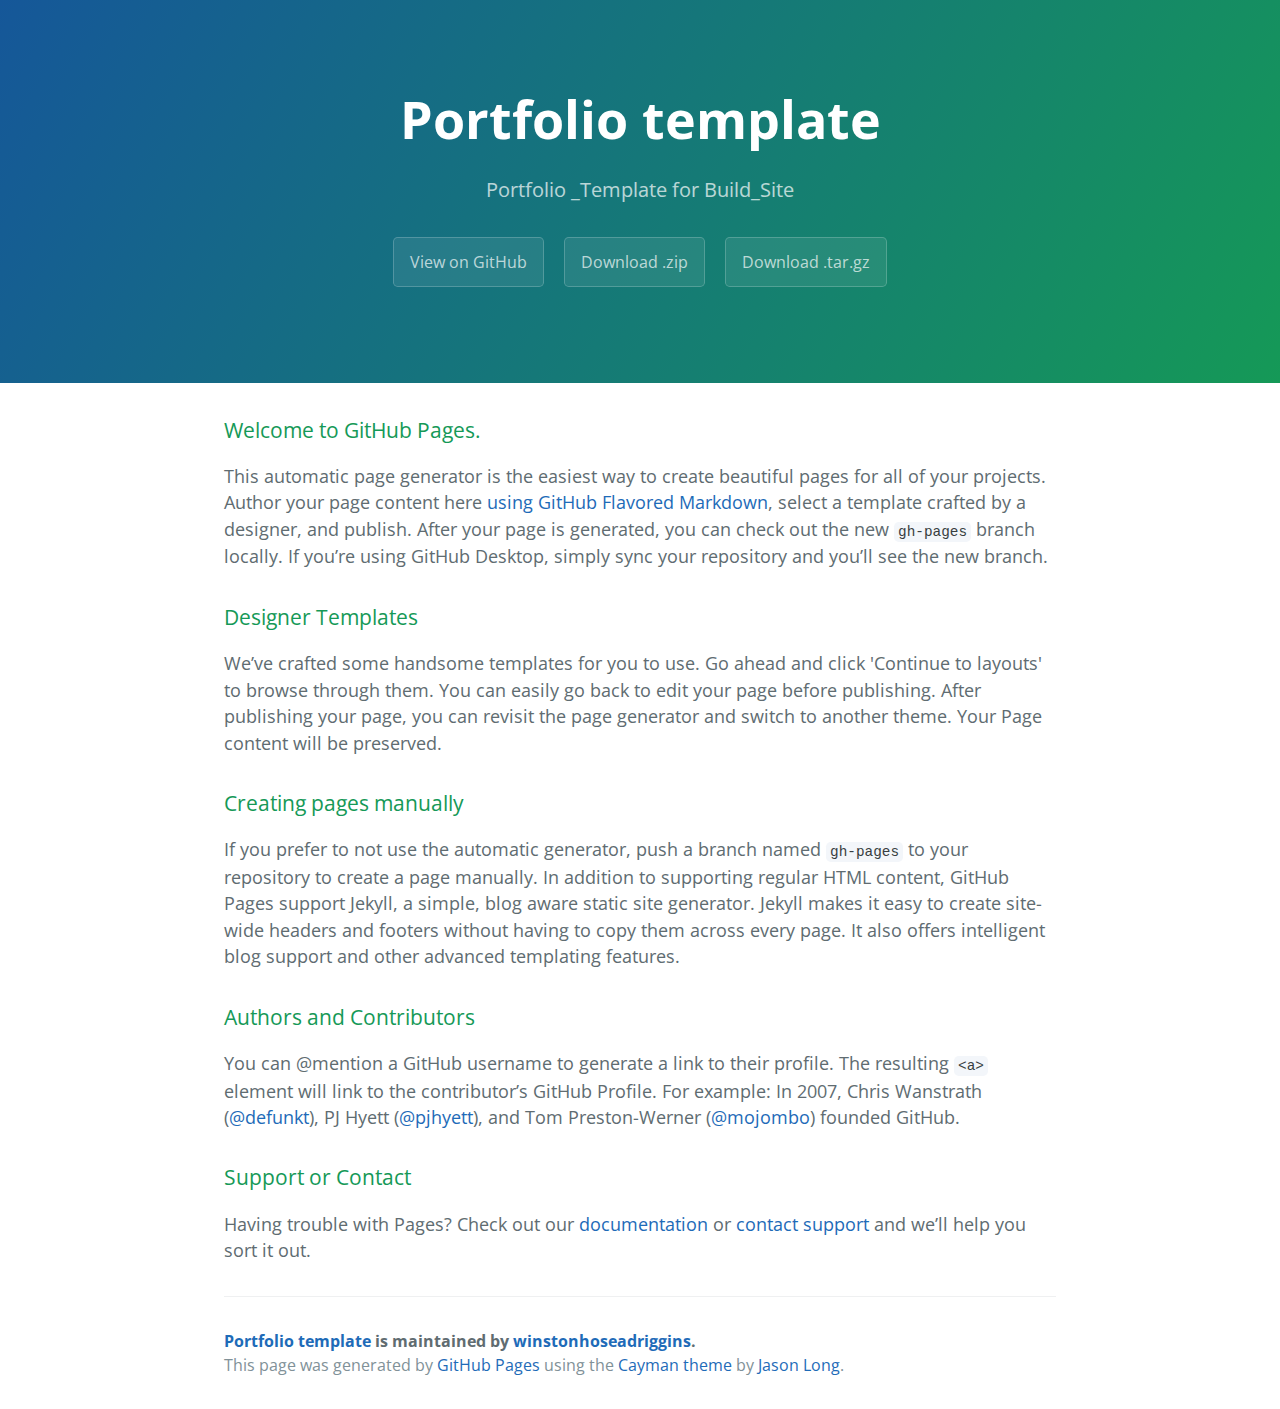
<file: index.html>
<!DOCTYPE html>
<html lang="en-us">
  <head>
    <meta charset="UTF-8">
    <title>Portfolio template by winstonhoseadriggins</title>
    <meta name="viewport" content="width=device-width, initial-scale=1">
    <link rel="stylesheet" type="text/css" href="stylesheets/normalize.css" media="screen">
    <link href='https://fonts.googleapis.com/css?family=Open+Sans:400,700' rel='stylesheet' type='text/css'>
    <link rel="stylesheet" type="text/css" href="stylesheets/stylesheet.css" media="screen">
    <link rel="stylesheet" type="text/css" href="stylesheets/github-light.css" media="screen">
  </head>
  <body>
    <section class="page-header">
      <h1 class="project-name">Portfolio template</h1>
      <h2 class="project-tagline">Portfolio _Template for Build_Site </h2>
      <a href="https://github.com/winstonhoseadriggins/Portfolio_Template" class="btn">View on GitHub</a>
      <a href="https://github.com/winstonhoseadriggins/Portfolio_Template/zipball/master" class="btn">Download .zip</a>
      <a href="https://github.com/winstonhoseadriggins/Portfolio_Template/tarball/master" class="btn">Download .tar.gz</a>
    </section>

    <section class="main-content">
      <h3>
<a id="welcome-to-github-pages" class="anchor" href="#welcome-to-github-pages" aria-hidden="true"><span aria-hidden="true" class="octicon octicon-link"></span></a>Welcome to GitHub Pages.</h3>

<p>This automatic page generator is the easiest way to create beautiful pages for all of your projects. Author your page content here <a href="https://guides.github.com/features/mastering-markdown/">using GitHub Flavored Markdown</a>, select a template crafted by a designer, and publish. After your page is generated, you can check out the new <code>gh-pages</code> branch locally. If you’re using GitHub Desktop, simply sync your repository and you’ll see the new branch.</p>

<h3>
<a id="designer-templates" class="anchor" href="#designer-templates" aria-hidden="true"><span aria-hidden="true" class="octicon octicon-link"></span></a>Designer Templates</h3>

<p>We’ve crafted some handsome templates for you to use. Go ahead and click 'Continue to layouts' to browse through them. You can easily go back to edit your page before publishing. After publishing your page, you can revisit the page generator and switch to another theme. Your Page content will be preserved.</p>

<h3>
<a id="creating-pages-manually" class="anchor" href="#creating-pages-manually" aria-hidden="true"><span aria-hidden="true" class="octicon octicon-link"></span></a>Creating pages manually</h3>

<p>If you prefer to not use the automatic generator, push a branch named <code>gh-pages</code> to your repository to create a page manually. In addition to supporting regular HTML content, GitHub Pages support Jekyll, a simple, blog aware static site generator. Jekyll makes it easy to create site-wide headers and footers without having to copy them across every page. It also offers intelligent blog support and other advanced templating features.</p>

<h3>
<a id="authors-and-contributors" class="anchor" href="#authors-and-contributors" aria-hidden="true"><span aria-hidden="true" class="octicon octicon-link"></span></a>Authors and Contributors</h3>

<p>You can @mention a GitHub username to generate a link to their profile. The resulting <code>&lt;a&gt;</code> element will link to the contributor’s GitHub Profile. For example: In 2007, Chris Wanstrath (<a href="https://github.com/defunkt" class="user-mention">@defunkt</a>), PJ Hyett (<a href="https://github.com/pjhyett" class="user-mention">@pjhyett</a>), and Tom Preston-Werner (<a href="https://github.com/mojombo" class="user-mention">@mojombo</a>) founded GitHub.</p>

<h3>
<a id="support-or-contact" class="anchor" href="#support-or-contact" aria-hidden="true"><span aria-hidden="true" class="octicon octicon-link"></span></a>Support or Contact</h3>

<p>Having trouble with Pages? Check out our <a href="https://help.github.com/pages">documentation</a> or <a href="https://github.com/contact">contact support</a> and we’ll help you sort it out.</p>

      <footer class="site-footer">
        <span class="site-footer-owner"><a href="https://github.com/winstonhoseadriggins/Portfolio_Template">Portfolio template</a> is maintained by <a href="https://github.com/winstonhoseadriggins">winstonhoseadriggins</a>.</span>

        <span class="site-footer-credits">This page was generated by <a href="https://pages.github.com">GitHub Pages</a> using the <a href="https://github.com/jasonlong/cayman-theme">Cayman theme</a> by <a href="https://twitter.com/jasonlong">Jason Long</a>.</span>
      </footer>

    </section>

  
  </body>
</html>
</file>
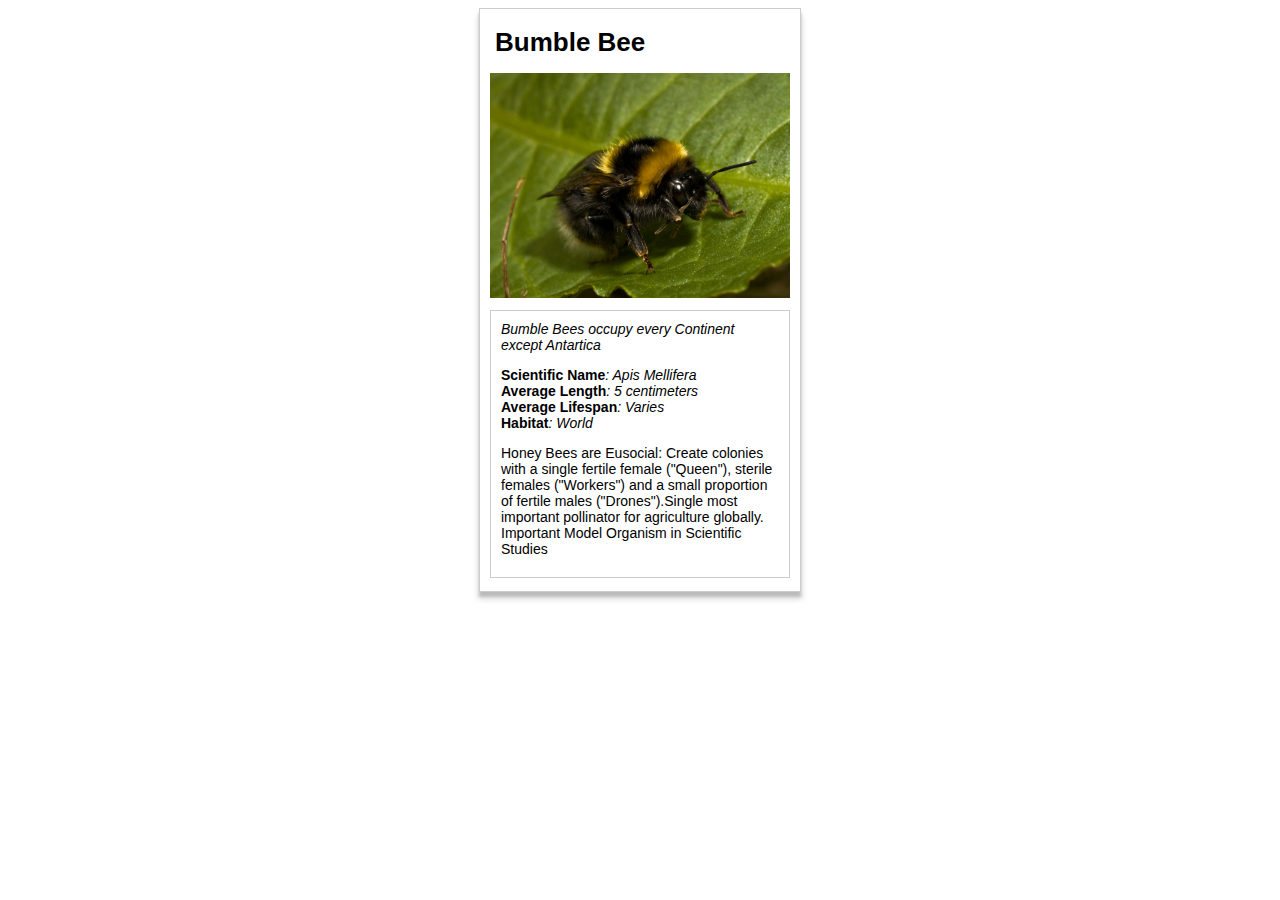
<file: card1_html.html>
<!DOCTYPE html>
<html>
<head>
	<meta charset="utf-8">
	<title>Animal Trading Cards</title>
	<link href="styles2_css.css" rel="stylesheet" type="text/css">
</head>
<body>
	<div class="card">
		<h3 class="title">Bumble Bee</h3>
		<!-- Photo Credit: wikipedia.org, image taken by Thomas Laupstad on 7/23/2007 -->
		<img class="main-img" src="bumblebee_800.jpg" alt="The Bumble Bee">
		<div class="info-container">
			<p class="fact">Bumble Bees occupy every Continent except Antartica</p>
			<ul class="statistics"
				<li><span class="stat-name">Scientific Name</span>: Apis Mellifera</li>
				<li><span class="stat-name">Average Length</span>: 5 centimeters</li>
				<li><span class="stat-name">Average Lifespan</span>: Varies</li>
				<li><span class="stat-name">Habitat</span>: World </li>
			</ul>
			<p>Honey Bees are Eusocial: Create colonies with a single fertile female ("Queen"), sterile females ("Workers") and a small proportion of fertile males ("Drones").Single most important pollinator for agriculture globally. Important Model Organism in Scientific Studies</p>
		</div>
	</div>
</body>
</html>
</file>
<file: stylesheets/stylesheet.css>
* {
  box-sizing: border-box; }

body {
  padding: 0;
  margin: 0;
  font-family: "Open Sans", "Helvetica Neue", Helvetica, Arial, sans-serif;
  font-size: 16px;
  line-height: 1.5;
  color: #606c71; }

a {
  color: #1e6bb8;
  text-decoration: none; }
  a:hover {
    text-decoration: underline; }

.btn {
  display: inline-block;
  margin-bottom: 1rem;
  color: rgba(255, 255, 255, 0.7);
  background-color: rgba(255, 255, 255, 0.08);
  border-color: rgba(255, 255, 255, 0.2);
  border-style: solid;
  border-width: 1px;
  border-radius: 0.3rem;
  transition: color 0.2s, background-color 0.2s, border-color 0.2s; }
  .btn + .btn {
    margin-left: 1rem; }

.btn:hover {
  color: rgba(255, 255, 255, 0.8);
  text-decoration: none;
  background-color: rgba(255, 255, 255, 0.2);
  border-color: rgba(255, 255, 255, 0.3); }

@media screen and (min-width: 64em) {
  .btn {
    padding: 0.75rem 1rem; } }

@media screen and (min-width: 42em) and (max-width: 64em) {
  .btn {
    padding: 0.6rem 0.9rem;
    font-size: 0.9rem; } }

@media screen and (max-width: 42em) {
  .btn {
    display: block;
    width: 100%;
    padding: 0.75rem;
    font-size: 0.9rem; }
    .btn + .btn {
      margin-top: 1rem;
      margin-left: 0; } }

.page-header {
  color: #fff;
  text-align: center;
  background-color: #159957;
  background-image: linear-gradient(120deg, #155799, #159957); }

@media screen and (min-width: 64em) {
  .page-header {
    padding: 5rem 6rem; } }

@media screen and (min-width: 42em) and (max-width: 64em) {
  .page-header {
    padding: 3rem 4rem; } }

@media screen and (max-width: 42em) {
  .page-header {
    padding: 2rem 1rem; } }

.project-name {
  margin-top: 0;
  margin-bottom: 0.1rem; }

@media screen and (min-width: 64em) {
  .project-name {
    font-size: 3.25rem; } }

@media screen and (min-width: 42em) and (max-width: 64em) {
  .project-name {
    font-size: 2.25rem; } }

@media screen and (max-width: 42em) {
  .project-name {
    font-size: 1.75rem; } }

.project-tagline {
  margin-bottom: 2rem;
  font-weight: normal;
  opacity: 0.7; }

@media screen and (min-width: 64em) {
  .project-tagline {
    font-size: 1.25rem; } }

@media screen and (min-width: 42em) and (max-width: 64em) {
  .project-tagline {
    font-size: 1.15rem; } }

@media screen and (max-width: 42em) {
  .project-tagline {
    font-size: 1rem; } }

.main-content :first-child {
  margin-top: 0; }
.main-content img {
  max-width: 100%; }
.main-content h1, .main-content h2, .main-content h3, .main-content h4, .main-content h5, .main-content h6 {
  margin-top: 2rem;
  margin-bottom: 1rem;
  font-weight: normal;
  color: #159957; }
.main-content p {
  margin-bottom: 1em; }
.main-content code {
  padding: 2px 4px;
  font-family: Consolas, "Liberation Mono", Menlo, Courier, monospace;
  font-size: 0.9rem;
  color: #383e41;
  background-color: #f3f6fa;
  border-radius: 0.3rem; }
.main-content pre {
  padding: 0.8rem;
  margin-top: 0;
  margin-bottom: 1rem;
  font: 1rem Consolas, "Liberation Mono", Menlo, Courier, monospace;
  color: #567482;
  word-wrap: normal;
  background-color: #f3f6fa;
  border: solid 1px #dce6f0;
  border-radius: 0.3rem; }
  .main-content pre > code {
    padding: 0;
    margin: 0;
    font-size: 0.9rem;
    color: #567482;
    word-break: normal;
    white-space: pre;
    background: transparent;
    border: 0; }
.main-content .highlight {
  margin-bottom: 1rem; }
  .main-content .highlight pre {
    margin-bottom: 0;
    word-break: normal; }
.main-content .highlight pre, .main-content pre {
  padding: 0.8rem;
  overflow: auto;
  font-size: 0.9rem;
  line-height: 1.45;
  border-radius: 0.3rem; }
.main-content pre code, .main-content pre tt {
  display: inline;
  max-width: initial;
  padding: 0;
  margin: 0;
  overflow: initial;
  line-height: inherit;
  word-wrap: normal;
  background-color: transparent;
  border: 0; }
  .main-content pre code:before, .main-content pre code:after, .main-content pre tt:before, .main-content pre tt:after {
    content: normal; }
.main-content ul, .main-content ol {
  margin-top: 0; }
.main-content blockquote {
  padding: 0 1rem;
  margin-left: 0;
  color: #819198;
  border-left: 0.3rem solid #dce6f0; }
  .main-content blockquote > :first-child {
    margin-top: 0; }
  .main-content blockquote > :last-child {
    margin-bottom: 0; }
.main-content table {
  display: block;
  width: 100%;
  overflow: auto;
  word-break: normal;
  word-break: keep-all; }
  .main-content table th {
    font-weight: bold; }
  .main-content table th, .main-content table td {
    padding: 0.5rem 1rem;
    border: 1px solid #e9ebec; }
.main-content dl {
  padding: 0; }
  .main-content dl dt {
    padding: 0;
    margin-top: 1rem;
    font-size: 1rem;
    font-weight: bold; }
  .main-content dl dd {
    padding: 0;
    margin-bottom: 1rem; }
.main-content hr {
  height: 2px;
  padding: 0;
  margin: 1rem 0;
  background-color: #eff0f1;
  border: 0; }

@media screen and (min-width: 64em) {
  .main-content {
    max-width: 64rem;
    padding: 2rem 6rem;
    margin: 0 auto;
    font-size: 1.1rem; } }

@media screen and (min-width: 42em) and (max-width: 64em) {
  .main-content {
    padding: 2rem 4rem;
    font-size: 1.1rem; } }

@media screen and (max-width: 42em) {
  .main-content {
    padding: 2rem 1rem;
    font-size: 1rem; } }

.site-footer {
  padding-top: 2rem;
  margin-top: 2rem;
  border-top: solid 1px #eff0f1; }

.site-footer-owner {
  display: block;
  font-weight: bold; }

.site-footer-credits {
  color: #819198; }

@media screen and (min-width: 64em) {
  .site-footer {
    font-size: 1rem; } }

@media screen and (min-width: 42em) and (max-width: 64em) {
  .site-footer {
    font-size: 1rem; } }

@media screen and (max-width: 42em) {
  .site-footer {
    font-size: 0.9rem; } }
</file>
<file: stylesheets/github-light.css>
/*
The MIT License (MIT)

Copyright (c) 2016 GitHub, Inc.

Permission is hereby granted, free of charge, to any person obtaining a copy
of this software and associated documentation files (the "Software"), to deal
in the Software without restriction, including without limitation the rights
to use, copy, modify, merge, publish, distribute, sublicense, and/or sell
copies of the Software, and to permit persons to whom the Software is
furnished to do so, subject to the following conditions:

The above copyright notice and this permission notice shall be included in all
copies or substantial portions of the Software.

THE SOFTWARE IS PROVIDED "AS IS", WITHOUT WARRANTY OF ANY KIND, EXPRESS OR
IMPLIED, INCLUDING BUT NOT LIMITED TO THE WARRANTIES OF MERCHANTABILITY,
FITNESS FOR A PARTICULAR PURPOSE AND NONINFRINGEMENT. IN NO EVENT SHALL THE
AUTHORS OR COPYRIGHT HOLDERS BE LIABLE FOR ANY CLAIM, DAMAGES OR OTHER
LIABILITY, WHETHER IN AN ACTION OF CONTRACT, TORT OR OTHERWISE, ARISING FROM,
OUT OF OR IN CONNECTION WITH THE SOFTWARE OR THE USE OR OTHER DEALINGS IN THE
SOFTWARE.

*/

.pl-c /* comment */ {
  color: #969896;
}

.pl-c1 /* constant, variable.other.constant, support, meta.property-name, support.constant, support.variable, meta.module-reference, markup.raw, meta.diff.header */,
.pl-s .pl-v /* string variable */ {
  color: #0086b3;
}

.pl-e /* entity */,
.pl-en /* entity.name */ {
  color: #795da3;
}

.pl-smi /* variable.parameter.function, storage.modifier.package, storage.modifier.import, storage.type.java, variable.other */,
.pl-s .pl-s1 /* string source */ {
  color: #333;
}

.pl-ent /* entity.name.tag */ {
  color: #63a35c;
}

.pl-k /* keyword, storage, storage.type */ {
  color: #a71d5d;
}

.pl-s /* string */,
.pl-pds /* punctuation.definition.string, string.regexp.character-class */,
.pl-s .pl-pse .pl-s1 /* string punctuation.section.embedded source */,
.pl-sr /* string.regexp */,
.pl-sr .pl-cce /* string.regexp constant.character.escape */,
.pl-sr .pl-sre /* string.regexp source.ruby.embedded */,
.pl-sr .pl-sra /* string.regexp string.regexp.arbitrary-repitition */ {
  color: #183691;
}

.pl-v /* variable */ {
  color: #ed6a43;
}

.pl-id /* invalid.deprecated */ {
  color: #b52a1d;
}

.pl-ii /* invalid.illegal */ {
  color: #f8f8f8;
  background-color: #b52a1d;
}

.pl-sr .pl-cce /* string.regexp constant.character.escape */ {
  font-weight: bold;
  color: #63a35c;
}

.pl-ml /* markup.list */ {
  color: #693a17;
}

.pl-mh /* markup.heading */,
.pl-mh .pl-en /* markup.heading entity.name */,
.pl-ms /* meta.separator */ {
  font-weight: bold;
  color: #1d3e81;
}

.pl-mq /* markup.quote */ {
  color: #008080;
}

.pl-mi /* markup.italic */ {
  font-style: italic;
  color: #333;
}

.pl-mb /* markup.bold */ {
  font-weight: bold;
  color: #333;
}

.pl-md /* markup.deleted, meta.diff.header.from-file */ {
  color: #bd2c00;
  background-color: #ffecec;
}

.pl-mi1 /* markup.inserted, meta.diff.header.to-file */ {
  color: #55a532;
  background-color: #eaffea;
}

.pl-mdr /* meta.diff.range */ {
  font-weight: bold;
  color: #795da3;
}

.pl-mo /* meta.output */ {
  color: #1d3e81;
}
</file>
<file: styles2_css.css>
.card {
    font-family: Arial;
    width: 300px;
    margin: auto;
    padding: 10px;
    border: 1px solid #ccc;
    box-shadow: 0px 5px 3px #bbb, -3px 8px 5px #eee, 3px 8px 5px #eee;
}

.title {
    font-size: 26px;
    margin: 8px 0 15px 5px;
}

.main-img {
    width: 300px;
    margin: auto;
}

.info-container {
    border: 1px solid #ccc;
    margin: 8px 0 3px 0;
    padding: 10px 10px 20px 10px;
    font-size: 14px;
}

p {
    margin: 0;
}

.fact {
    font-style: italic;
}

.statistics {
    list-style-type: none;
    padding: 0;
    margin: 14px 0;
    font-style: italic;
}

.stat-name {
    font-weight: bold;
    font-style: normal;
}
</file>
